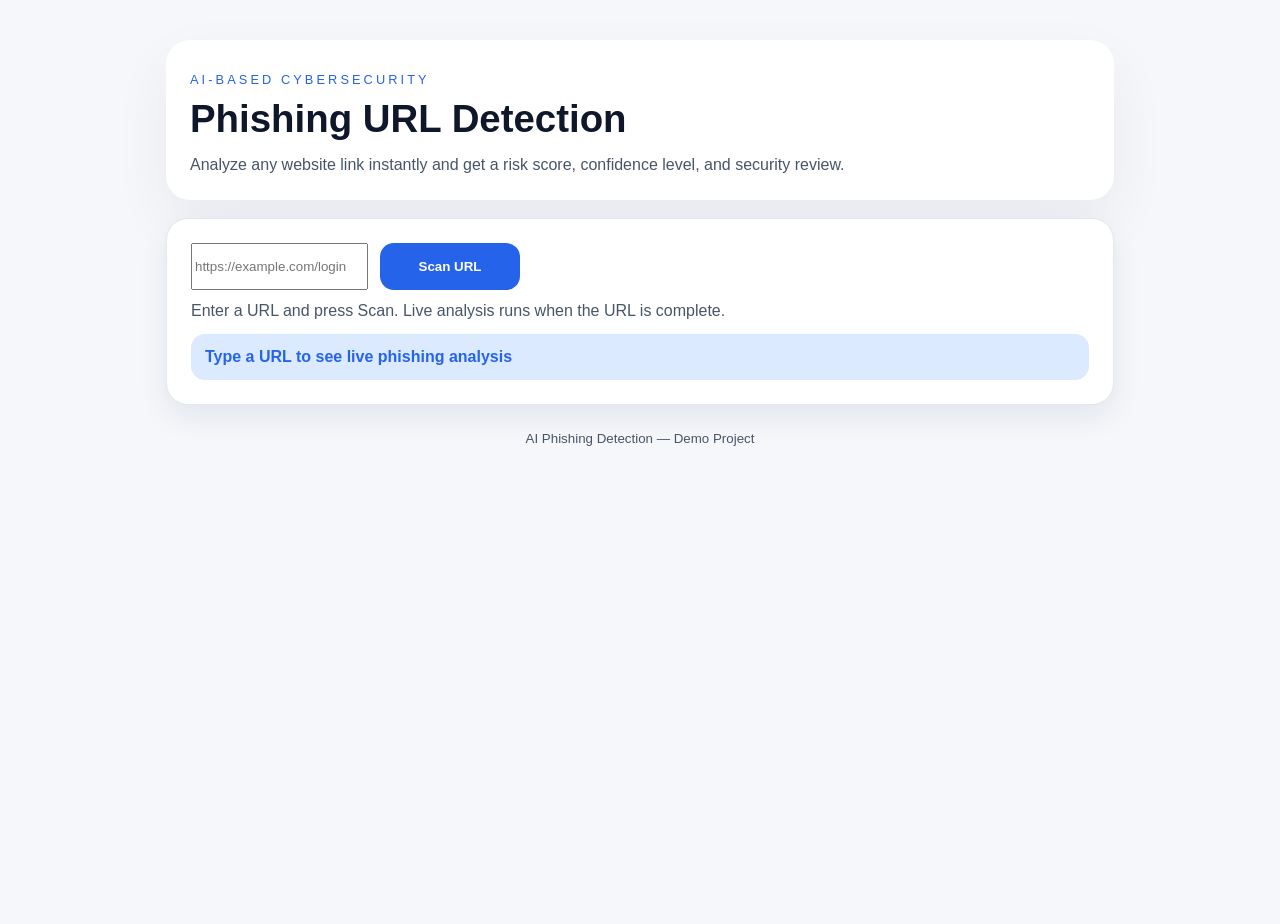
<file: templates/index.html>
<!doctype html>
<html lang="en">
  <head>
    <meta charset="utf-8">
    <meta name="viewport" content="width=device-width, initial-scale=1">
    <title>AI Phishing Detection</title>
    <link rel="stylesheet" href="/static/css/style.css">
  </head>
  <body>
    <div class="container">
      <header class="hero">
        <div>
          <p class="eyebrow">AI-Based Cybersecurity</p>
          <h1>Phishing URL Detection</h1>
          <p class="headline">Analyze any website link instantly and get a risk score, confidence level, and security review.</p>
        </div>
      </header>

      <main>
        <div class="card input-card">
          <form id="url-form" class="input-row">
            <input type="text" id="url-input" placeholder="https://example.com/login" autocomplete="off" inputmode="url" required>
            <button type="submit" id="analyze-btn">Scan URL</button>
          </form>
          <p class="hint">Enter a URL and press Scan. Live analysis runs when the URL is complete.</p>
          <div id="live-status" class="status hidden"></div>
          <div id="spinner" class="hidden">Analyzing...</div>
        </div>

        <div id="result" class="card result-card hidden">
          <div class="result-header">
            <div>
              <p class="section-label">Prediction</p>
              <h2 id="result-label">Safe</h2>
            </div>
            <div class="confidence-ring" id="confidence-ring">
              <span id="confidence-value">0%</span>
            </div>
          </div>

          <div class="result-grid">
            <div class="metric-card">
              <span>Risk Level</span>
              <strong id="risk-value">Low</strong>
            </div>
            <div class="metric-card">
              <span>Trust Score</span>
              <strong id="trust-value">0</strong>
            </div>
            <div class="metric-card">
              <span>Reputation Score</span>
              <strong id="reputation-value">0</strong>
            </div>
            <div class="metric-card">
              <span>URL Length</span>
              <strong id="length-value">0</strong>
            </div>
          </div>

          <div class="details-panel">
            <div class="details-block">
              <h3>Safe indicators</h3>
              <ul id="safe-list" class="reason-list"></ul>
            </div>
            <div class="details-block">
              <h3>Suspicious indicators</h3>
              <ul id="suspicious-list" class="reason-list"></ul>
            </div>
          </div>

          <div class="final-panel">
            <h3>Final recommendation</h3>
            <p id="final-analysis">No analysis yet.</p>
          </div>

          <div class="features-panel">
            <h3>Feature breakdown</h3>
            <div id="feature-list" class="feature-list"></div>
          </div>
        </div>

        <div class="card hidden" id="history-card">
          <h3>Recent scans</h3>
          <ul id="prediction-history" class="history-list"></ul>
        </div>
      </main>

      <footer>
        <small>AI Phishing Detection — Demo Project</small>
      </footer>
    </div>
    <script src="/static/js/main.js?v=4"></script>
  </body>
</html>
</file>
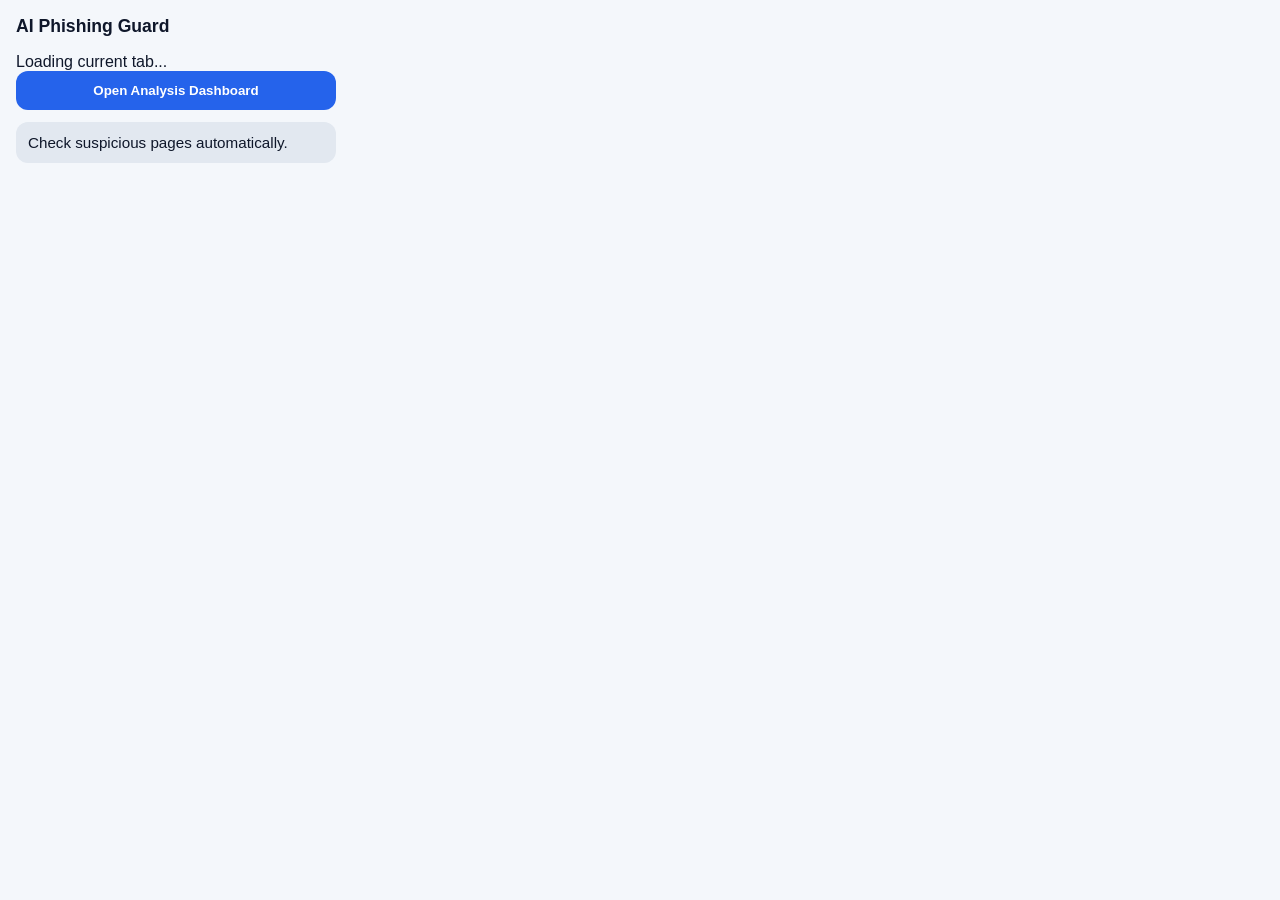
<file: extension/popup.html>
<!doctype html>
<html lang="en">
  <head>
    <meta charset="utf-8">
    <meta name="viewport" content="width=device-width, initial-scale=1">
    <title>AI Phishing Guard</title>
    <style>
      body{margin:0;font-family:Arial, sans-serif;background:#f4f7fb;color:#0f172a;width:320px;padding:16px}
      h1{font-size:1.1rem;margin:0 0 16px}
      button{width:100%;padding:12px 14px;border:none;border-radius:12px;background:#2563eb;color:#fff;font-weight:700;cursor:pointer}
      button:disabled{opacity:.6;cursor:not-allowed}
      .status{margin-top:12px;padding:12px;border-radius:12px;background:#e2e8f0;color:#0f172a;font-size:.95rem}
      .link{display:block;margin-top:12px;color:#2563eb;text-decoration:none;font-size:.95rem}
    </style>
  </head>
  <body>
    <h1>AI Phishing Guard</h1>
    <div id="current-url">Loading current tab...</div>
    <button id="open-dashboard">Open Analysis Dashboard</button>
    <div id="status" class="status">Check suspicious pages automatically.</div>
    <script src="popup.js"></script>
  </body>
</html>
</file>
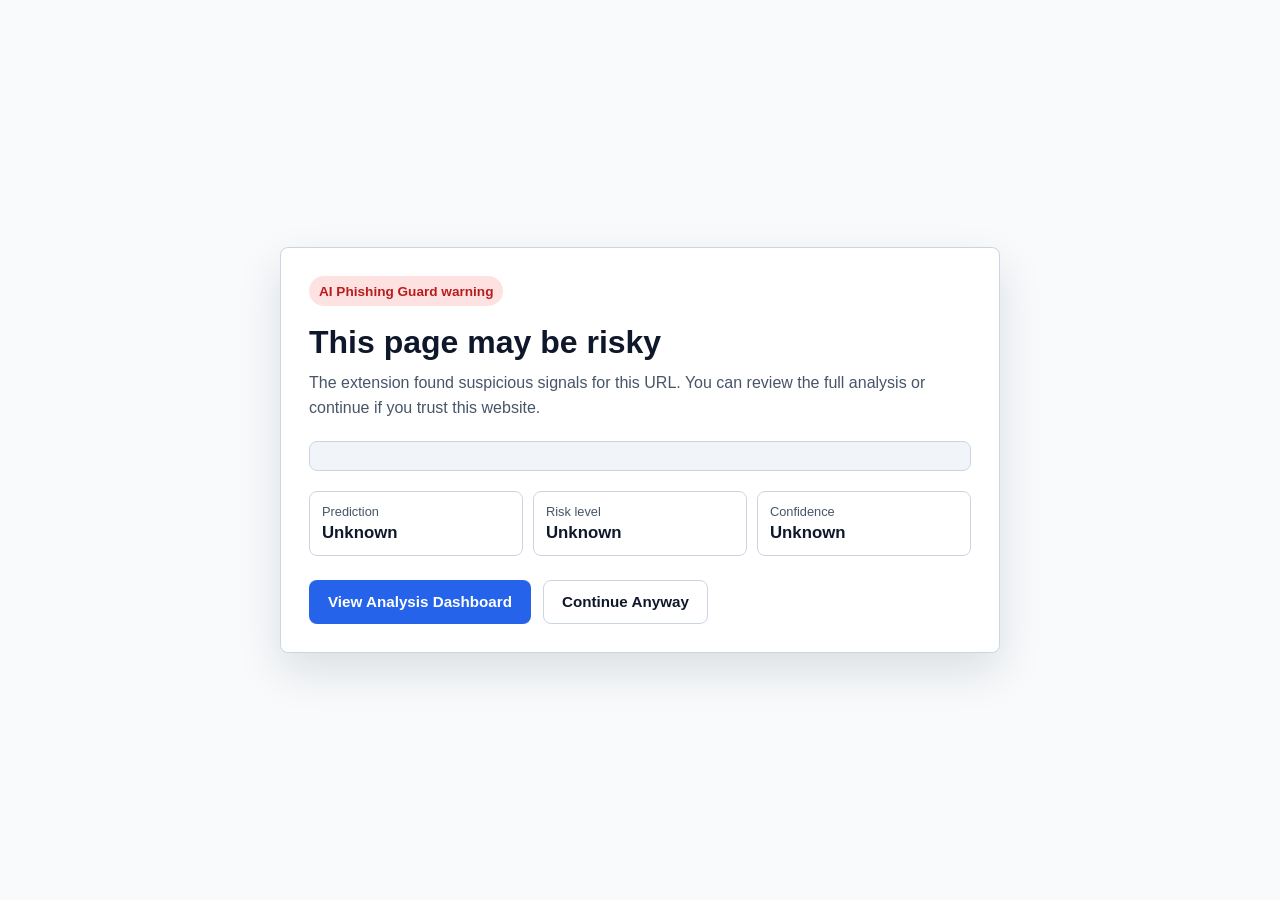
<file: extension/warning.html>
<!doctype html>
<html lang="en">
  <head>
    <meta charset="utf-8">
    <meta name="viewport" content="width=device-width, initial-scale=1">
    <title>Suspicious URL Warning</title>
    <style>
      :root {
        color-scheme: light;
        --danger: #b91c1c;
        --ink: #0f172a;
        --muted: #475569;
        --line: #cbd5e1;
        --bg: #f8fafc;
        --panel: #ffffff;
        --primary: #2563eb;
      }

      * {
        box-sizing: border-box;
      }

      body {
        margin: 0;
        min-height: 100vh;
        display: grid;
        place-items: center;
        padding: 24px;
        background: var(--bg);
        color: var(--ink);
        font-family: Arial, sans-serif;
      }

      main {
        width: min(720px, 100%);
        padding: 28px;
        border: 1px solid var(--line);
        border-radius: 8px;
        background: var(--panel);
        box-shadow: 0 18px 45px rgba(15, 23, 42, .12);
      }

      .badge {
        display: inline-flex;
        align-items: center;
        min-height: 30px;
        padding: 6px 10px;
        border-radius: 999px;
        background: #fee2e2;
        color: var(--danger);
        font-size: .85rem;
        font-weight: 700;
      }

      h1 {
        margin: 18px 0 10px;
        font-size: 2rem;
        line-height: 1.15;
      }

      p {
        margin: 0;
        color: var(--muted);
        line-height: 1.55;
      }

      .url {
        margin: 20px 0;
        padding: 14px;
        border: 1px solid var(--line);
        border-radius: 8px;
        background: #f1f5f9;
        color: var(--ink);
        overflow-wrap: anywhere;
        font-family: Consolas, monospace;
        font-size: .95rem;
      }

      .meta {
        display: grid;
        grid-template-columns: repeat(3, 1fr);
        gap: 10px;
        margin: 20px 0;
      }

      .metric {
        padding: 12px;
        border: 1px solid var(--line);
        border-radius: 8px;
      }

      .metric span {
        display: block;
        color: var(--muted);
        font-size: .8rem;
      }

      .metric strong {
        display: block;
        margin-top: 4px;
        font-size: 1.05rem;
      }

      .actions {
        display: flex;
        gap: 12px;
        flex-wrap: wrap;
        margin-top: 24px;
      }

      button {
        min-height: 44px;
        padding: 0 18px;
        border: 1px solid transparent;
        border-radius: 8px;
        cursor: pointer;
        font-weight: 700;
        font-size: .95rem;
      }

      .primary {
        background: var(--primary);
        color: #ffffff;
      }

      .secondary {
        background: #ffffff;
        color: var(--ink);
        border-color: var(--line);
      }

      @media (max-width: 560px) {
        body {
          padding: 14px;
        }

        main {
          padding: 20px;
        }

        h1 {
          font-size: 1.55rem;
        }

        .meta {
          grid-template-columns: 1fr;
        }

        button {
          width: 100%;
        }
      }
    </style>
  </head>
  <body>
    <main>
      <div class="badge">AI Phishing Guard warning</div>
      <h1>This page may be risky</h1>
      <p>The extension found suspicious signals for this URL. You can review the full analysis or continue if you trust this website.</p>
      <div id="url" class="url"></div>
      <section class="meta" aria-label="Risk summary">
        <div class="metric">
          <span>Prediction</span>
          <strong id="prediction">Unknown</strong>
        </div>
        <div class="metric">
          <span>Risk level</span>
          <strong id="risk">Unknown</strong>
        </div>
        <div class="metric">
          <span>Confidence</span>
          <strong id="confidence">Unknown</strong>
        </div>
      </section>
      <div class="actions">
        <button id="dashboard" class="primary" type="button">View Analysis Dashboard</button>
        <button id="continue" class="secondary" type="button">Continue Anyway</button>
      </div>
    </main>
    <script src="warning.js"></script>
  </body>
</html>
</file>
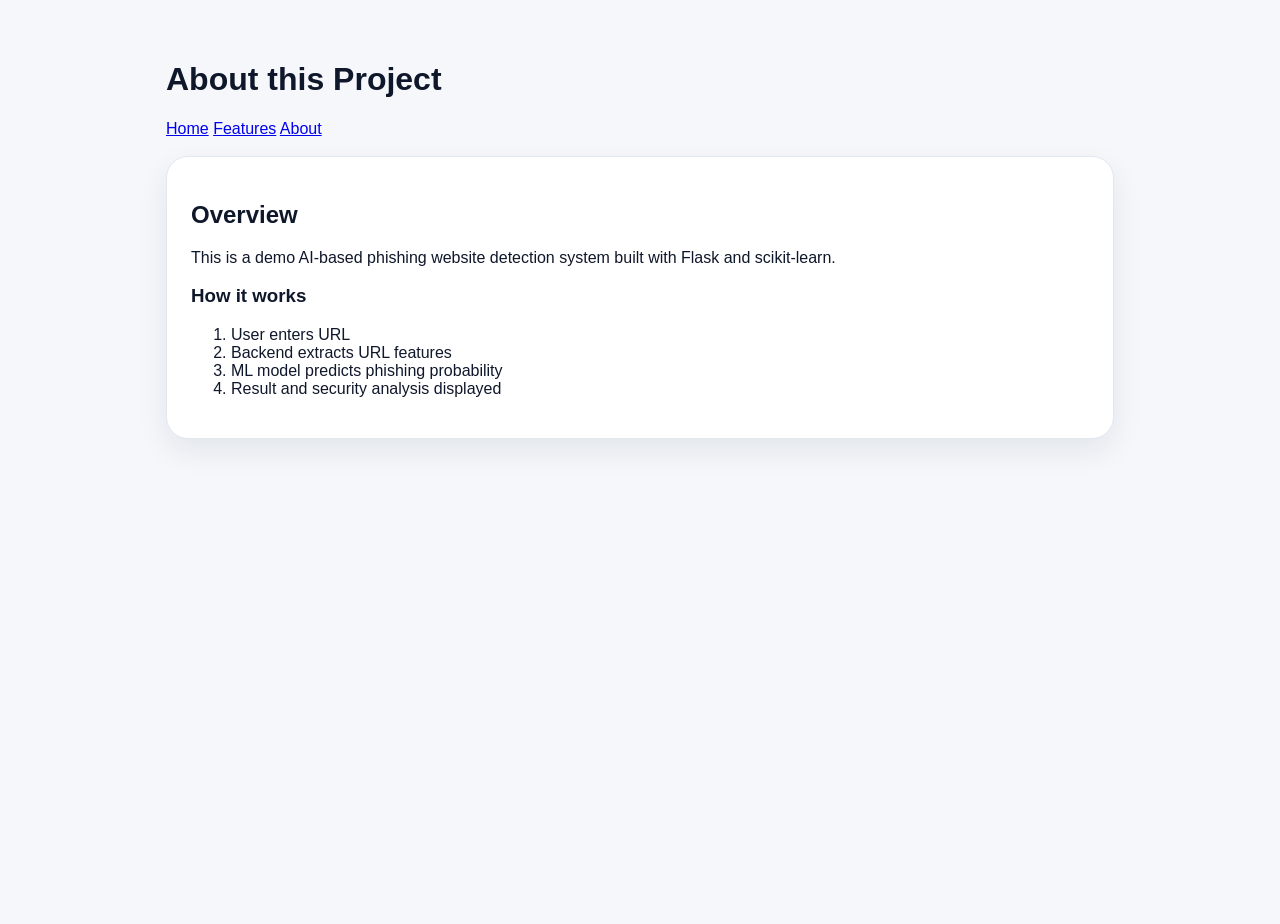
<file: templates/about.html>
<!doctype html>
<html lang="en">
  <head>
    <meta charset="utf-8">
    <meta name="viewport" content="width=device-width, initial-scale=1">
    <title>About - AI Phishing Detection</title>
    <link rel="stylesheet" href="/static/css/style.css">
  </head>
  <body>
    <div class="container">
      <header>
        <h1>About this Project</h1>
        <nav>
          <a href="/">Home</a>
          <a href="/features">Features</a>
          <a href="/about">About</a>
        </nav>
      </header>
      <main>
        <div class="card">
          <h2>Overview</h2>
          <p>This is a demo AI-based phishing website detection system built with Flask and scikit-learn.</p>
          <h3>How it works</h3>
          <ol>
            <li>User enters URL</li>
            <li>Backend extracts URL features</li>
            <li>ML model predicts phishing probability</li>
            <li>Result and security analysis displayed</li>
          </ol>
        </div>
      </main>
    </div>
  </body>
</html>
</file>
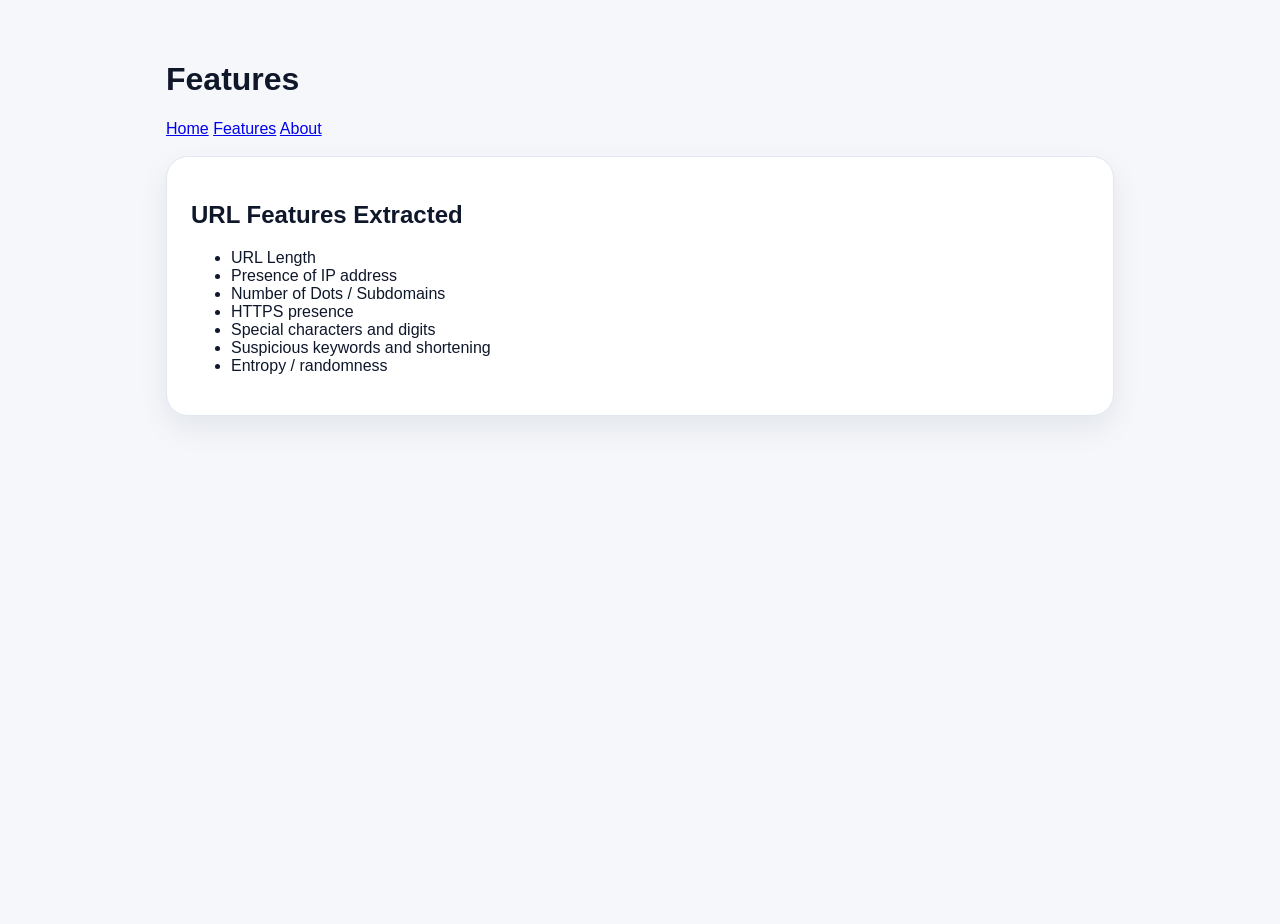
<file: templates/features.html>
<!doctype html>
<html lang="en">
  <head>
    <meta charset="utf-8">
    <meta name="viewport" content="width=device-width, initial-scale=1">
    <title>Features - AI Phishing Detection</title>
    <link rel="stylesheet" href="/static/css/style.css">
  </head>
  <body>
    <div class="container">
      <header>
        <h1>Features</h1>
        <nav>
          <a href="/">Home</a>
          <a href="/features">Features</a>
          <a href="/about">About</a>
        </nav>
      </header>
      <main>
        <div class="card">
          <h2>URL Features Extracted</h2>
          <ul>
            <li>URL Length</li>
            <li>Presence of IP address</li>
            <li>Number of Dots / Subdomains</li>
            <li>HTTPS presence</li>
            <li>Special characters and digits</li>
            <li>Suspicious keywords and shortening</li>
            <li>Entropy / randomness</li>
          </ul>
        </div>
      </main>
    </div>
  </body>
</html>
</file>
<file: static/css/style.css>
:root{
  --bg:#f5f7fb;
  --card:#ffffff;
  --accent:#2563eb;
  --accent-soft:#dbeafe;
  --text:#0f172a;
  --muted:#475569;
  --border:#e2e8f0;
  --success:#16a34a;
  --warning:#f59e0b;
  --danger:#dc2626;
}
*{box-sizing:border-box}
body{font-family:Inter,Arial, sans-serif;margin:0;color:var(--text);background:var(--bg);min-height:100vh}
.container{max-width:980px;margin:24px auto;padding:16px}
.hero{padding:32px 24px 20px;border-radius:24px;background:white;box-shadow:0 24px 60px rgba(15,23,42,.06);margin-bottom:16px}
.hero .eyebrow{margin:0;text-transform:uppercase;font-size:.8rem;letter-spacing:.24em;color:var(--accent)}
.hero h1{margin:12px 0 12px;font-size:2.4rem;line-height:1.05}
.hero .headline{margin:0;color:var(--muted);max-width:680px;font-size:1rem;line-height:1.8}
.card{background:white;padding:24px;margin-top:18px;border-radius:22px;border:1px solid var(--border);box-shadow:0 12px 30px rgba(15,23,42,.08)}
.input-row{display:flex;gap:12px;flex-wrap:wrap}
input[type=url]{flex:1 1 320px;padding:16px 18px;border-radius:14px;border:1px solid var(--border);background:#f8fafc;color:var(--text);font-size:1rem}
button{padding:16px 22px;border-radius:14px;border:none;background:var(--accent);color:white;cursor:pointer;font-weight:700;min-width:140px}
button:hover{background:#1d4ed8}
.hint{margin:12px 0 0;color:var(--muted)}
.status{margin-top:14px;padding:14px;border-radius:14px;background:var(--accent-soft);color:var(--accent);font-weight:600}
.result-card{margin-top:24px}
.result-header{display:flex;justify-content:space-between;align-items:center;gap:24px;margin-bottom:24px}
.section-label{margin:0;text-transform:uppercase;font-size:.75rem;letter-spacing:.14em;color:var(--muted)}
.result-header h2{margin:6px 0 0;font-size:2rem}
.confidence-ring{width:120px;height:120px;border-radius:50%;display:grid;place-items:center;position:relative;background:conic-gradient(var(--accent) 0deg, var(--accent) 0deg, #e2e8f0 0deg 360deg)}
.confidence-ring::before{content:'';width:82px;height:82px;border-radius:50%;background:white;position:absolute}
.confidence-ring span{position:relative;font-size:1.2rem;font-weight:700;color:var(--text)}
.result-grid{display:grid;grid-template-columns:repeat(auto-fit,minmax(180px,1fr));gap:16px;margin-bottom:24px}
.metric-card{padding:18px;border-radius:18px;border:1px solid var(--border);background:#f8fbff}
.metric-card span{display:block;color:var(--muted);margin-bottom:10px}
.metric-card strong{font-size:1.2rem;color:var(--text)}
.details-panel h3,.features-panel h3{margin:0 0 16px}
.details-panel{display:grid;gap:18px}
.details-block{padding:0}
.final-panel{margin-top:18px;padding:18px;border-radius:18px;border:1px solid #dbeafe;background:#f8fafc}
.final-panel h3{margin:0 0 12px}
.final-panel p{margin:0;color:var(--text);line-height:1.7}
.reason-list{list-style:none;padding:0;margin:0;display:grid;gap:12px}
.reason-list li{padding:14px 18px;border-radius:14px;background:#eef2ff;color:var(--text);border:1px solid #dbeafe}
.feature-list{display:grid;grid-template-columns:repeat(auto-fit,minmax(220px,1fr));gap:14px}
.feature-item{padding:14px 16px;border-radius:14px;border:1px solid var(--border);background:#f8fafc}
.feature-item strong{display:block;margin-bottom:8px;font-size:.94rem;color:var(--text)}
.feature-item span{color:var(--muted);font-size:.92rem;line-height:1.5}
.history-list{list-style:none;padding:0;margin:0;display:grid;gap:12px}
.history-list li{padding:14px 18px;border-radius:14px;border:1px solid var(--border);display:flex;justify-content:space-between;align-items:center;gap:12px}
.history-list li strong{color:var(--text)}
.hidden{display:none}
footer{margin-top:24px;color:var(--muted);text-align:center}
</file>
